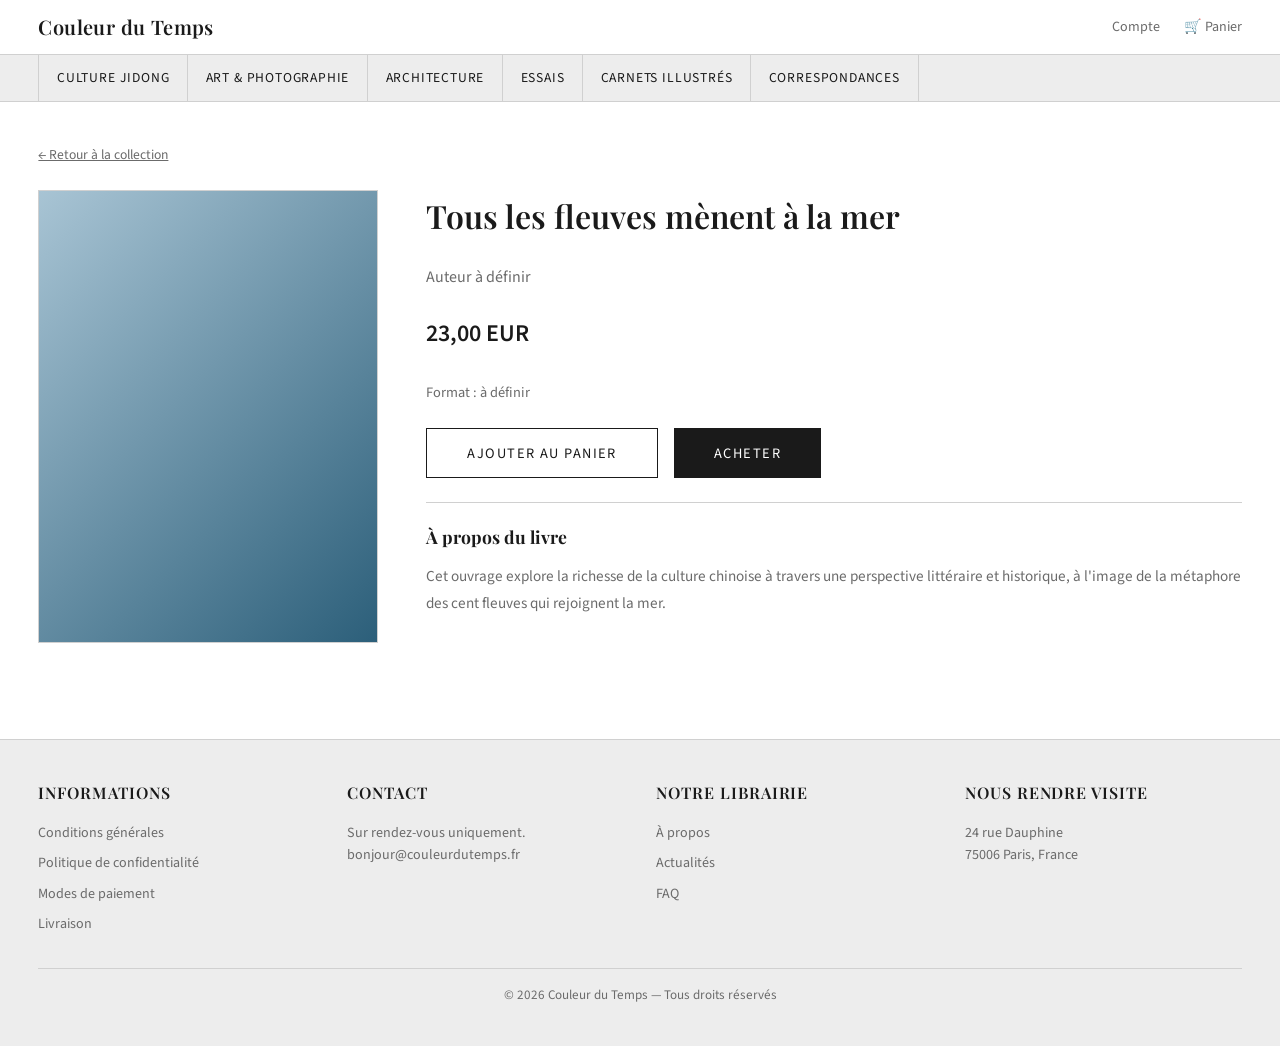
<file: book-baichuan.html>
<!DOCTYPE html>
<html lang="fr">
  <head>
    <meta charset="UTF-8" />
    <meta name="viewport" content="width=device-width, initial-scale=1.0" />
    <title>Tous les fleuves mènent à la mer | Couleur du Temps</title>
    <link rel="stylesheet" href="./styles.css" />
    <link rel="preconnect" href="https://fonts.googleapis.com" />
    <link rel="preconnect" href="https://fonts.gstatic.com" crossorigin />
    <link href="https://fonts.googleapis.com/css2?family=Playfair+Display:wght@400;600&family=Source+Sans+3:wght@300;400;600&display=swap" rel="stylesheet" />
  </head>
  <body>
    <header class="top-bar">
      <div class="wrapper">
        <a href="./index.html" class="site-name">Couleur du Temps</a>
        <div class="top-actions">
          <span>Compte</span>
          <a href="./cart.html" id="cart-badge" class="cart">🛒 Panier</a>
        </div>
      </div>
    </header>
    <nav class="site-nav">
      <div class="wrapper">
        <a href="./index.html">Culture Jidong</a>
        <a href="./index.html">Art &amp; Photographie</a>
        <a href="./index.html">Architecture</a>
        <a href="./index.html">Essais</a>
        <a href="./index.html">Carnets illustrés</a>
        <a href="./index.html">Correspondances</a>
      </div>
    </nav>
    <main class="detail-section">
      <div class="wrapper">
        <a href="./index.html" class="back-link">← Retour à la collection</a>
        <div class="detail-layout">
          <div class="detail-cover" style="background:linear-gradient(135deg,#a8c4d4,#2c5f7a);"></div>
          <div class="detail-info">
            <h1>Tous les fleuves mènent à la mer</h1>
            <p class="author">Auteur à définir</p>
            <p class="price">23,00 EUR</p>
            <p class="dimensions">Format : à définir</p>
            <div class="detail-btn-row">
              <button class="btn-panier-lg" data-add-to-cart data-titre="Tous les fleuves mènent à la mer" data-prix="23">Ajouter au panier</button>
              <a class="btn-acheter-lg" href="./checkout.html?titre=Tous+les+fleuves+m%C3%A8nent+%C3%A0+la+mer&prix=23">Acheter</a>
            </div>
            <div class="detail-description">
              <h2>À propos du livre</h2>
              <p>Cet ouvrage explore la richesse de la culture chinoise à travers une perspective littéraire et historique, à l'image de la métaphore des cent fleuves qui rejoignent la mer.</p>
            </div>
          </div>
        </div>
      </div>
    </main>
    <footer class="site-footer">
      <div class="wrapper">
        <div class="footer-grid">
          <div class="footer-col">
            <h3>Informations</h3>
            <ul>
              <li>Conditions générales</li>
              <li>Politique de confidentialité</li>
              <li>Modes de paiement</li>
              <li>Livraison</li>
            </ul>
          </div>
          <div class="footer-col">
            <h3>Contact</h3>
            <p>Sur rendez-vous uniquement.<br />bonjour@couleurdutemps.fr</p>
          </div>
          <div class="footer-col">
            <h3>Notre Librairie</h3>
            <ul>
              <li>À propos</li>
              <li>Actualités</li>
              <li>FAQ</li>
            </ul>
          </div>
          <div class="footer-col">
            <h3>Nous Rendre Visite</h3>
            <p>24 rue Dauphine<br />75006 Paris, France</p>
          </div>
        </div>
        <div class="footer-bottom">© 2026 Couleur du Temps — Tous droits réservés</div>
      </div>
    </footer>
  <script src="./cart.js"></script>
  </body>
</html>
</file>
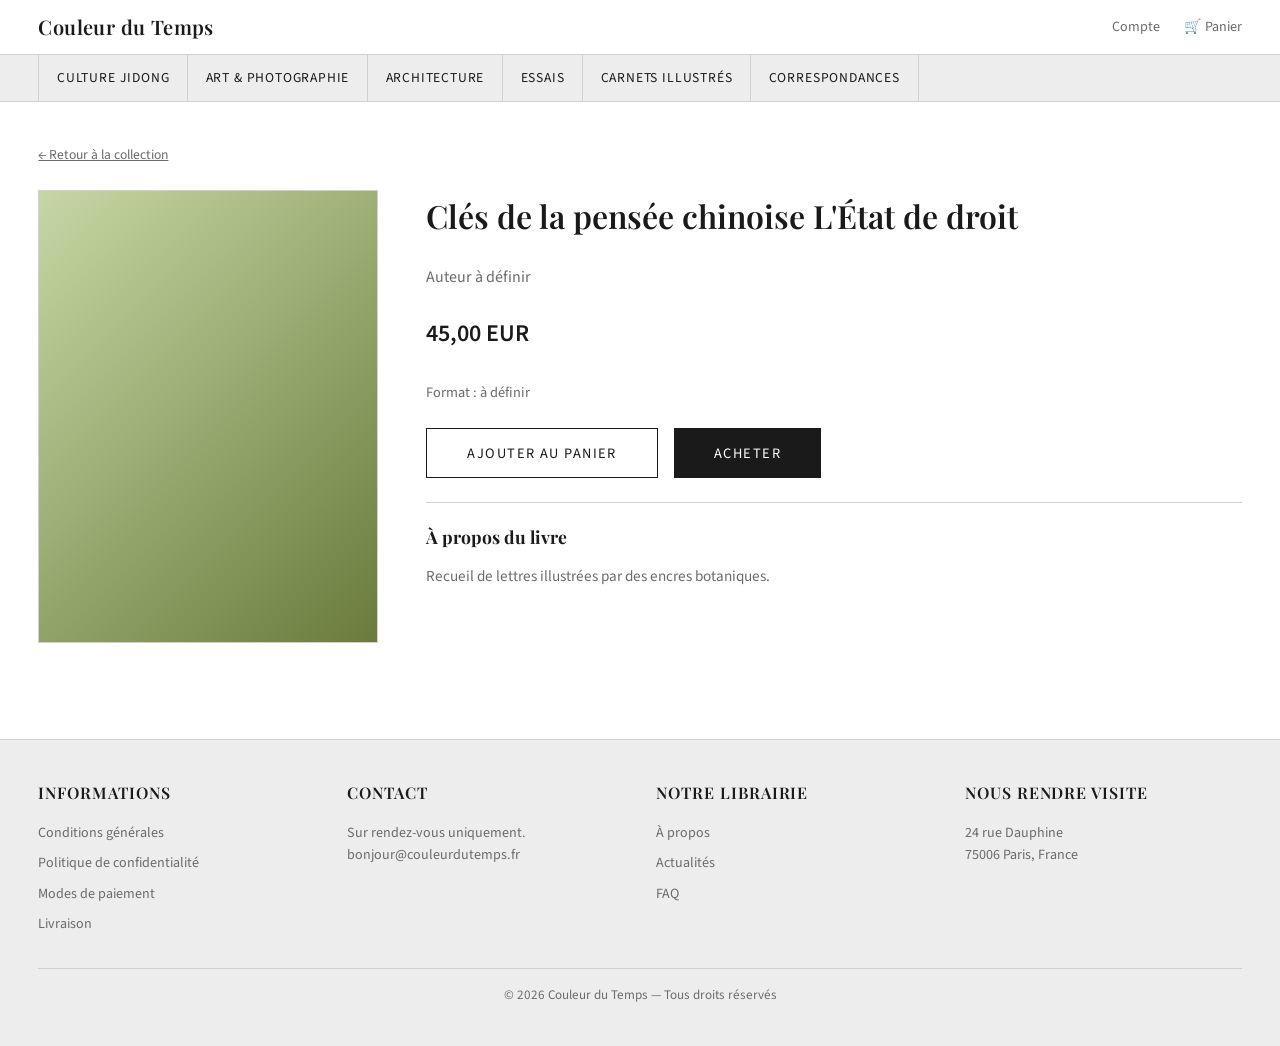
<file: book-jardin.html>
<!DOCTYPE html>
<html lang="fr">
  <head>
    <meta charset="UTF-8" />
    <meta name="viewport" content="width=device-width, initial-scale=1.0" />
    <title>Clés de la pensée chinoise L'État de droit | Couleur du Temps</title>
    <link rel="stylesheet" href="./styles.css" />
    <link rel="preconnect" href="https://fonts.googleapis.com" />
    <link rel="preconnect" href="https://fonts.gstatic.com" crossorigin />
    <link href="https://fonts.googleapis.com/css2?family=Playfair+Display:wght@400;600&family=Source+Sans+3:wght@300;400;600&display=swap" rel="stylesheet" />
  </head>
  <body>
    <header class="top-bar">
      <div class="wrapper">
        <a href="./index.html" class="site-name">Couleur du Temps</a>
        <div class="top-actions">
          <span>Compte</span>
          <a href="./cart.html" id="cart-badge" class="cart">🛒 Panier</a>
        </div>
      </div>
    </header>
    <nav class="site-nav">
      <div class="wrapper">
        <a href="./index.html">Culture Jidong</a>
        <a href="./index.html">Art &amp; Photographie</a>
        <a href="./index.html">Architecture</a>
        <a href="./index.html">Essais</a>
        <a href="./index.html">Carnets illustrés</a>
        <a href="./index.html">Correspondances</a>
      </div>
    </nav>
    <main class="detail-section">
      <div class="wrapper">
        <a href="./index.html" class="back-link">← Retour à la collection</a>
        <div class="detail-layout">
          <div class="detail-cover placeholder" style="background:linear-gradient(135deg,#c6d7a4,#6a7b3d);"></div>
          <div class="detail-info">
            <h1>Clés de la pensée chinoise L'État de droit</h1>
            <p class="author">Auteur à définir</p>
            <p class="price">45,00 EUR</p>
            <p class="dimensions">Format : à définir</p>
            <div class="detail-btn-row">
              <button class="btn-panier-lg" data-add-to-cart data-titre="Clés de la pensée chinoise L'État de droit" data-prix="45">Ajouter au panier</button>
              <a class="btn-acheter-lg" href="./checkout.html?titre=Cl%C3%A9s+de+la+pens%C3%A9e+chinoise+L%27%C3%89tat+de+droit&prix=45">Acheter</a>
            </div>
            <div class="detail-description">
              <h2>À propos du livre</h2>
              <p>Recueil de lettres illustrées par des encres botaniques.</p>
            </div>
          </div>
        </div>
      </div>
    </main>
    <footer class="site-footer">
      <div class="wrapper">
        <div class="footer-grid">
          <div class="footer-col">
            <h3>Informations</h3>
            <ul>
              <li>Conditions générales</li>
              <li>Politique de confidentialité</li>
              <li>Modes de paiement</li>
              <li>Livraison</li>
            </ul>
          </div>
          <div class="footer-col">
            <h3>Contact</h3>
            <p>Sur rendez-vous uniquement.<br />bonjour@couleurdutemps.fr</p>
          </div>
          <div class="footer-col">
            <h3>Notre Librairie</h3>
            <ul>
              <li>À propos</li>
              <li>Actualités</li>
              <li>FAQ</li>
            </ul>
          </div>
          <div class="footer-col">
            <h3>Nous Rendre Visite</h3>
            <p>24 rue Dauphine<br />75006 Paris, France</p>
          </div>
        </div>
        <div class="footer-bottom">© 2026 Couleur du Temps — Tous droits réservés</div>
      </div>
    </footer>
  <script src="./cart.js"></script>
  </body>
</html>
</file>
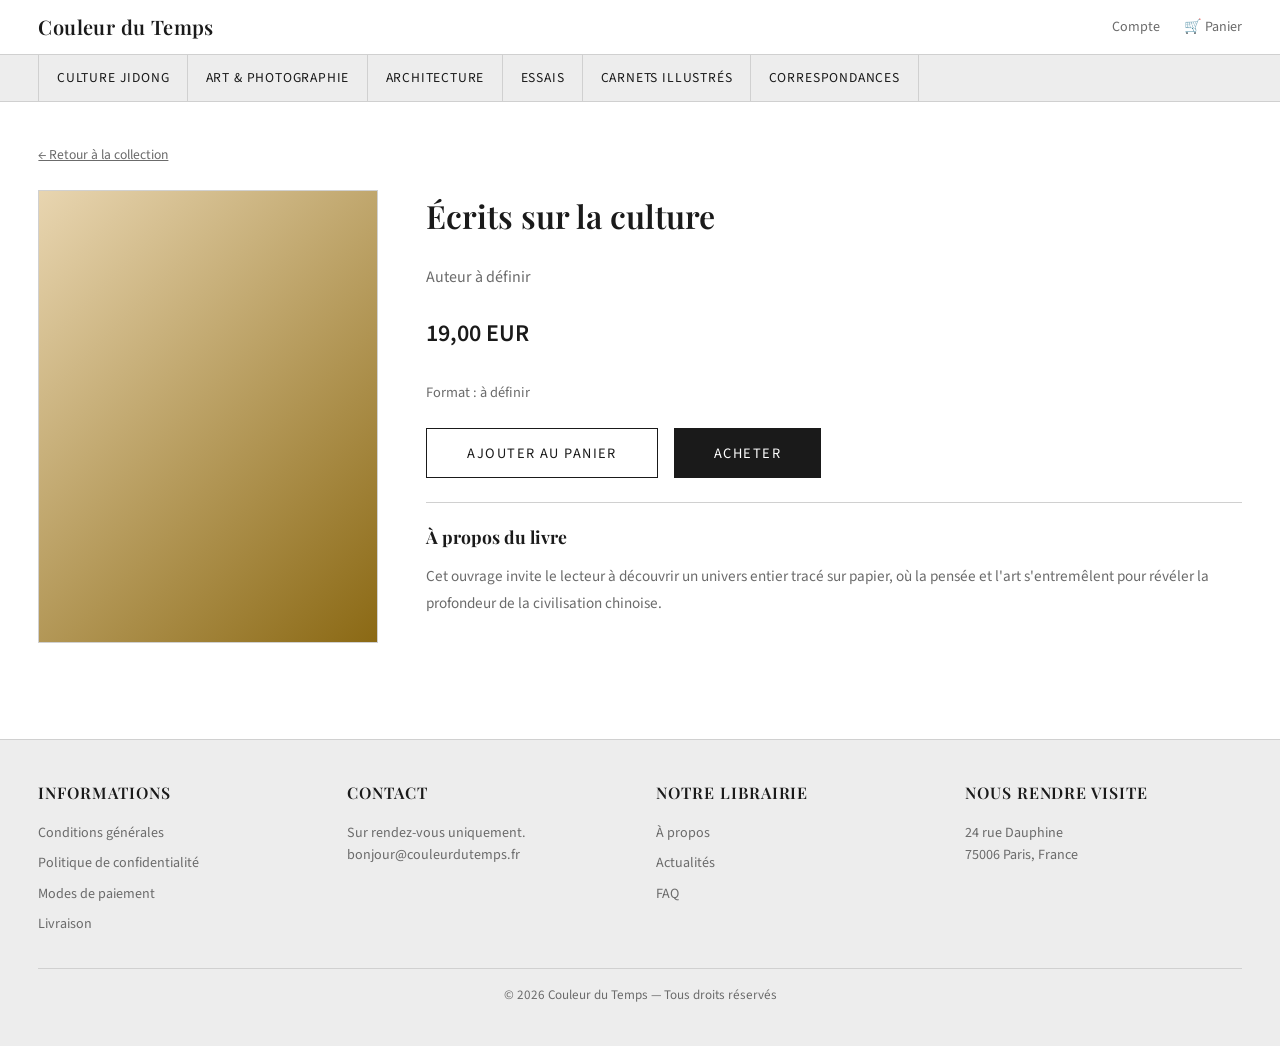
<file: book-zhishang.html>
<!DOCTYPE html>
<html lang="fr">
  <head>
    <meta charset="UTF-8" />
    <meta name="viewport" content="width=device-width, initial-scale=1.0" />
    <title>Écrits sur la culture | Couleur du Temps</title>
    <link rel="stylesheet" href="./styles.css" />
    <link rel="preconnect" href="https://fonts.googleapis.com" />
    <link rel="preconnect" href="https://fonts.gstatic.com" crossorigin />
    <link href="https://fonts.googleapis.com/css2?family=Playfair+Display:wght@400;600&family=Source+Sans+3:wght@300;400;600&display=swap" rel="stylesheet" />
  </head>
  <body>
    <header class="top-bar">
      <div class="wrapper">
        <a href="./index.html" class="site-name">Couleur du Temps</a>
        <div class="top-actions">
          <span>Compte</span>
          <a href="./cart.html" id="cart-badge" class="cart">🛒 Panier</a>
        </div>
      </div>
    </header>
    <nav class="site-nav">
      <div class="wrapper">
        <a href="./index.html">Culture Jidong</a>
        <a href="./index.html">Art &amp; Photographie</a>
        <a href="./index.html">Architecture</a>
        <a href="./index.html">Essais</a>
        <a href="./index.html">Carnets illustrés</a>
        <a href="./index.html">Correspondances</a>
      </div>
    </nav>
    <main class="detail-section">
      <div class="wrapper">
        <a href="./index.html" class="back-link">← Retour à la collection</a>
        <div class="detail-layout">
          <div class="detail-cover" style="background:linear-gradient(135deg,#e8d5b0,#8b6914);"></div>
          <div class="detail-info">
            <h1>Écrits sur la culture</h1>
            <p class="author">Auteur à définir</p>
            <p class="price">19,00 EUR</p>
            <p class="dimensions">Format : à définir</p>
            <div class="detail-btn-row">
              <button class="btn-panier-lg" data-add-to-cart data-titre="Écrits sur la culture" data-prix="19">Ajouter au panier</button>
              <a class="btn-acheter-lg" href="./checkout.html?titre=%C3%89crits+sur+la+culture&prix=19">Acheter</a>
            </div>
            <div class="detail-description">
              <h2>À propos du livre</h2>
              <p>Cet ouvrage invite le lecteur à découvrir un univers entier tracé sur papier, où la pensée et l'art s'entremêlent pour révéler la profondeur de la civilisation chinoise.</p>
            </div>
          </div>
        </div>
      </div>
    </main>
    <footer class="site-footer">
      <div class="wrapper">
        <div class="footer-grid">
          <div class="footer-col">
            <h3>Informations</h3>
            <ul>
              <li>Conditions générales</li>
              <li>Politique de confidentialité</li>
              <li>Modes de paiement</li>
              <li>Livraison</li>
            </ul>
          </div>
          <div class="footer-col">
            <h3>Contact</h3>
            <p>Sur rendez-vous uniquement.<br />bonjour@couleurdutemps.fr</p>
          </div>
          <div class="footer-col">
            <h3>Notre Librairie</h3>
            <ul>
              <li>À propos</li>
              <li>Actualités</li>
              <li>FAQ</li>
            </ul>
          </div>
          <div class="footer-col">
            <h3>Nous Rendre Visite</h3>
            <p>24 rue Dauphine<br />75006 Paris, France</p>
          </div>
        </div>
        <div class="footer-bottom">© 2026 Couleur du Temps — Tous droits réservés</div>
      </div>
    </footer>
  <script src="./cart.js"></script>
  </body>
</html>
</file>
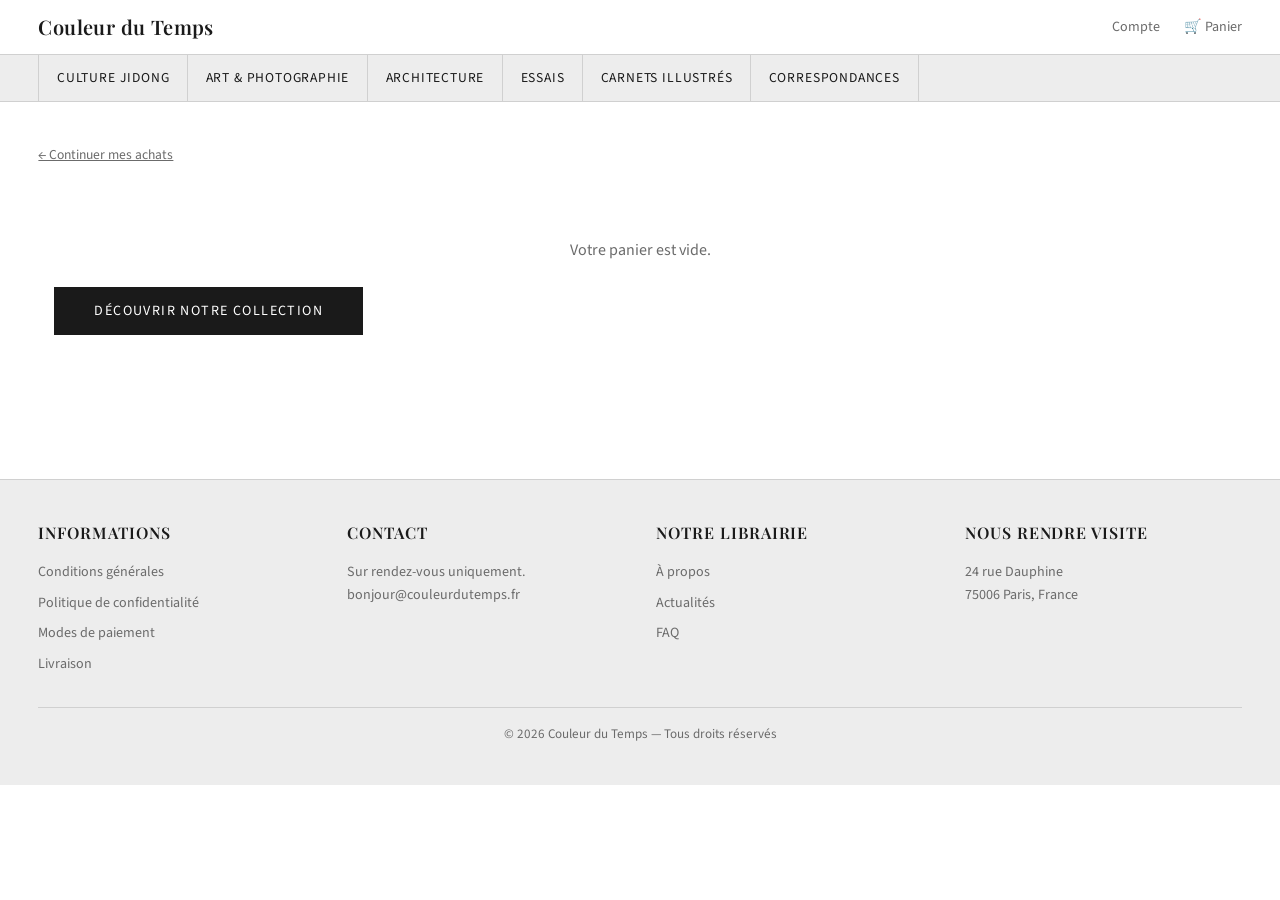
<file: cart.html>
<!DOCTYPE html>
<html lang="fr">
  <head>
    <meta charset="UTF-8" />
    <meta name="viewport" content="width=device-width, initial-scale=1.0" />
    <title>Mon Panier | Couleur du Temps</title>
    <link rel="stylesheet" href="./styles.css" />
    <link rel="preconnect" href="https://fonts.googleapis.com" />
    <link rel="preconnect" href="https://fonts.gstatic.com" crossorigin />
    <link href="https://fonts.googleapis.com/css2?family=Playfair+Display:wght@400;600&family=Source+Sans+3:wght@300;400;600&display=swap" rel="stylesheet" />
    <script src="./cart.js"></script>
    <style>
      .cart-page-section { padding: 2.5rem 0 4rem; }
      .cart-page-layout {
        display: grid;
        grid-template-columns: 1fr 320px;
        gap: 3rem;
        align-items: start;
      }
      @media (max-width: 800px) {
        .cart-page-layout { grid-template-columns: 1fr; }
        .cart-sidebar { order: -1; }
      }
      .cart-page-panel h2 {
        font-family: var(--font-serif);
        font-size: 1.3rem;
        font-weight: 600;
        margin-bottom: 1.5rem;
        padding-bottom: 0.6rem;
        border-bottom: 1px solid var(--gray-mid);
      }
      /* row */
      .cart-item-row {
        display: flex;
        align-items: center;
        gap: 1.2rem;
        padding: 1rem 0;
        border-bottom: 1px solid var(--gray-light);
      }
      .cart-item-info { flex: 1; min-width: 0; }
      .cart-item-title {
        font-family: var(--font-serif);
        font-weight: 600;
        font-size: 0.95rem;
        line-height: 1.3;
      }
      .cart-item-sub { font-size: 0.82rem; color: var(--gray-dark); margin-top: 0.2rem; }
      .cart-item-unit { font-size: 0.82rem; color: var(--gray-dark); margin-top: 0.1rem; }
      .qty-ctrl { display: flex; align-items: center; gap: 0.6rem; }
      .qty-btn {
        width: 28px; height: 28px;
        border: 1px solid var(--gray-mid);
        background: var(--white);
        cursor: pointer;
        font-size: 1rem;
        display: flex; align-items: center; justify-content: center;
        transition: background 0.15s;
      }
      .qty-btn:hover { background: var(--gray-light); }
      .qty-val { min-width: 20px; text-align: center; font-weight: 600; font-size: 0.9rem; }
      .cart-item-price { font-weight: 600; font-size: 0.95rem; white-space: nowrap; }
      .btn-remove {
        background: none; border: none; cursor: pointer;
        color: var(--gray-dark); font-size: 1.1rem; padding: 0.2rem;
        line-height: 1; transition: color 0.15s;
      }
      .btn-remove:hover { color: var(--ink); }
      /* empty */
      .cart-empty {
        text-align: center;
        padding: 3rem 1rem;
        color: var(--gray-dark);
      }
      .cart-empty p { margin-bottom: 1.5rem; font-size: 1rem; }
      /* sidebar */
      .cart-sidebar {
        border: 1px solid var(--gray-mid);
        padding: 1.5rem;
      }
      .cart-sidebar h3 {
        font-family: var(--font-serif);
        font-size: 1rem;
        font-weight: 600;
        margin-bottom: 1.2rem;
        padding-bottom: 0.6rem;
        border-bottom: 1px solid var(--gray-mid);
        text-transform: uppercase;
        letter-spacing: 0.06em;
      }
      .sidebar-line {
        display: flex;
        justify-content: space-between;
        font-size: 0.88rem;
        color: var(--gray-dark);
        margin-bottom: 0.5rem;
      }
      .sidebar-total {
        display: flex;
        justify-content: space-between;
        font-weight: 600;
        font-size: 1rem;
        padding-top: 0.75rem;
        border-top: 1px solid var(--gray-mid);
        margin-top: 0.5rem;
        margin-bottom: 1.5rem;
      }
      .btn-commander {
        display: block;
        width: 100%;
        background: var(--ink);
        color: var(--white);
        text-align: center;
        padding: 0.85rem 1rem;
        font-size: 0.88rem;
        text-transform: uppercase;
        letter-spacing: 0.1em;
        cursor: pointer;
        border: none;
        font-family: var(--font-sans);
        transition: background 0.2s;
      }
      .btn-commander:hover { background: #333; }
      .btn-commander:disabled {
        background: var(--gray-mid);
        cursor: not-allowed;
      }
      .link-continuer {
        display: block;
        text-align: center;
        margin-top: 1rem;
        font-size: 0.85rem;
        color: var(--gray-dark);
        text-decoration: underline;
      }
      .link-continuer:hover { color: var(--ink); }
    </style>
  </head>
  <body>

    <header class="top-bar">
      <div class="wrapper">
        <a href="./index.html" class="site-name">Couleur du Temps</a>
        <div class="top-actions">
          <span>Compte</span>
          <a href="./cart.html" id="cart-badge" class="cart">🛒 Panier</a>
        </div>
      </div>
    </header>
    <nav class="site-nav">
      <div class="wrapper">
        <a href="./index.html">Culture Jidong</a>
        <a href="./index.html">Art &amp; Photographie</a>
        <a href="./index.html">Architecture</a>
        <a href="./index.html">Essais</a>
        <a href="./index.html">Carnets illustrés</a>
        <a href="./index.html">Correspondances</a>
      </div>
    </nav>

    <main class="cart-page-section">
      <div class="wrapper">
        <a href="./index.html" class="back-link">← Continuer mes achats</a>

        <div id="cart-with-items" class="cart-page-layout" style="display:none">
          <div class="cart-page-panel">
            <h2>Mon panier</h2>
            <div id="cart-lines"></div>
          </div>
          <aside class="cart-sidebar">
            <h3>Récapitulatif</h3>
            <div class="sidebar-line"><span>Sous-total</span><span id="cart-subtotal">—</span></div>
            <div class="sidebar-line"><span>Livraison</span><span>Calculée à l'étape suivante</span></div>
            <div class="sidebar-total"><span>Total estimé</span><span id="cart-total">—</span></div>
            <button class="btn-commander" onclick="commander()">Commander</button>
            <a href="./index.html" class="link-continuer">Continuer mes achats</a>
          </aside>
        </div>

        <div id="cart-empty" class="cart-empty" style="display:none">
          <p>Votre panier est vide.</p>
          <a href="./index.html"><button class="btn-commander" style="width:auto;padding:0.85rem 2.5rem">Découvrir notre collection</button></a>
        </div>
      </div>
    </main>

    <footer class="site-footer">
      <div class="wrapper">
        <div class="footer-grid">
          <div class="footer-col">
            <h3>Informations</h3>
            <ul>
              <li>Conditions générales</li>
              <li>Politique de confidentialité</li>
              <li>Modes de paiement</li>
              <li>Livraison</li>
            </ul>
          </div>
          <div class="footer-col">
            <h3>Contact</h3>
            <p>Sur rendez-vous uniquement.<br />bonjour@couleurdutemps.fr</p>
          </div>
          <div class="footer-col">
            <h3>Notre Librairie</h3>
            <ul>
              <li>À propos</li>
              <li>Actualités</li>
              <li>FAQ</li>
            </ul>
          </div>
          <div class="footer-col">
            <h3>Nous Rendre Visite</h3>
            <p>24 rue Dauphine<br />75006 Paris, France</p>
          </div>
        </div>
        <div class="footer-bottom">© 2026 Couleur du Temps — Tous droits réservés</div>
      </div>
    </footer>

    <script>
      function fmt(val) {
        return val.toFixed(2).replace('.', ',') + ' EUR';
      }

      function renderCart() {
        const cart = getCart();
        const withItems = document.getElementById('cart-with-items');
        const empty = document.getElementById('cart-empty');

        if (!cart.length) {
          withItems.style.display = 'none';
          empty.style.display = 'block';
          return;
        }

        withItems.style.display = 'grid';
        empty.style.display = 'none';

        const lines = document.getElementById('cart-lines');
        lines.innerHTML = cart.map((item, i) => `
          <div class="cart-item-row">
            <div class="cart-item-info">
              <p class="cart-item-title">${item.titre}</p>
              <p class="cart-item-sub">Édition française</p>
              <p class="cart-item-unit">${fmt(item.prix)} / unité</p>
            </div>
            <div class="qty-ctrl">
              <button class="qty-btn" onclick="changeQty(${i}, -1)">−</button>
              <span class="qty-val">${item.qty}</span>
              <button class="qty-btn" onclick="changeQty(${i}, 1)">+</button>
            </div>
            <p class="cart-item-price">${fmt(item.prix * item.qty)}</p>
            <button class="btn-remove" onclick="removeItem(${i})" title="Supprimer">✕</button>
          </div>
        `).join('');

        const subtotal = cart.reduce((s, i) => s + i.prix * i.qty, 0);
        document.getElementById('cart-subtotal').textContent = fmt(subtotal);
        document.getElementById('cart-total').textContent = fmt(subtotal);
      }

      function changeQty(index, delta) {
        updateCartQty(index, delta);
        renderCart();
      }

      function removeItem(index) {
        removeFromCart(index);
        renderCart();
      }

      function commander() {
        window.location.href = './checkout.html?fromCart=1';
      }

      renderCart();
    </script>

  </body>
</html>
</file>
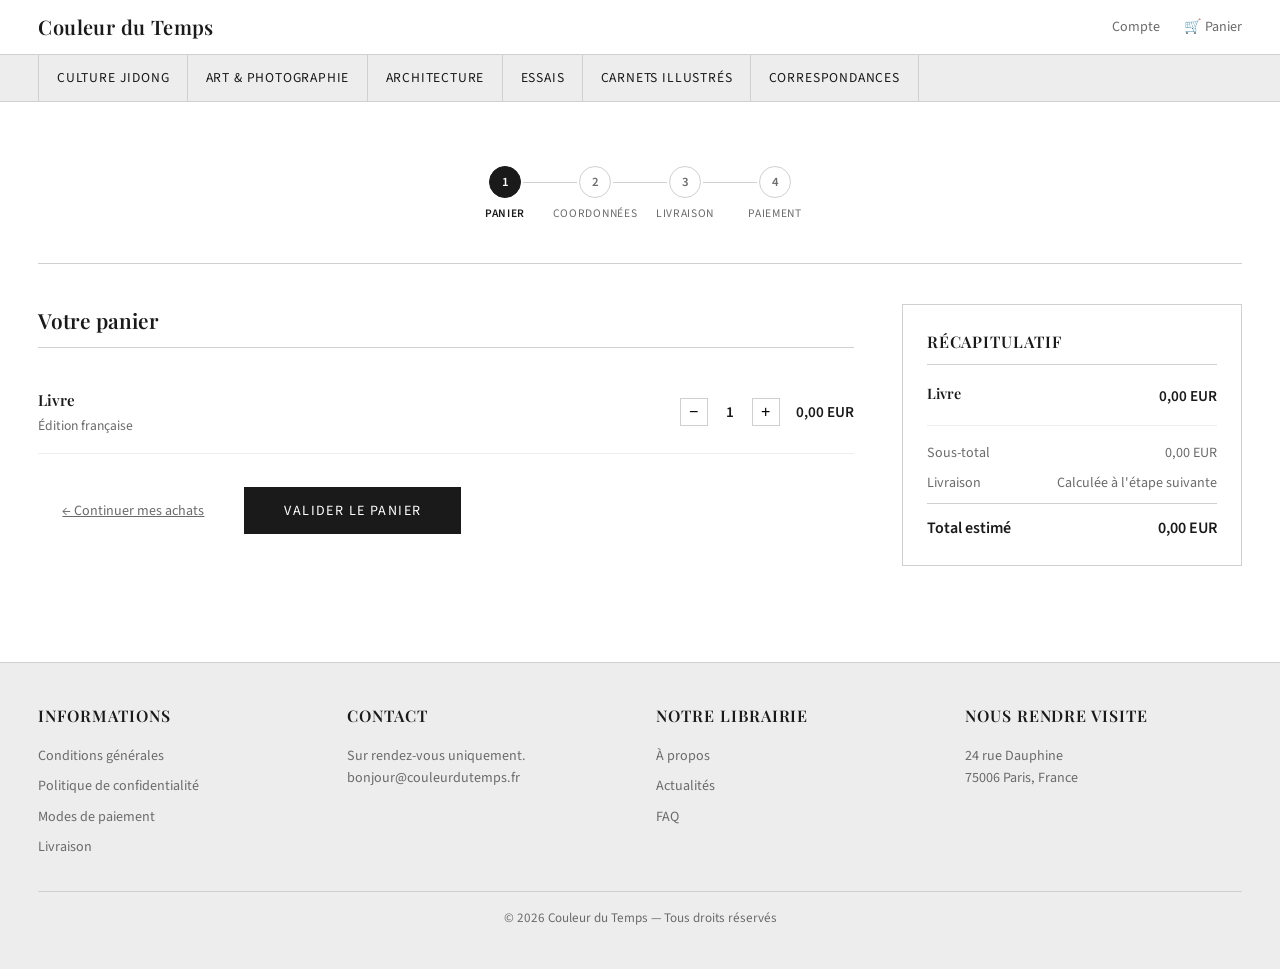
<file: checkout.html>
<!DOCTYPE html>
<html lang="fr">
  <head>
    <meta charset="UTF-8" />
    <meta name="viewport" content="width=device-width, initial-scale=1.0" />
    <title>Commander | Couleur du Temps</title>
    <link rel="stylesheet" href="./styles.css" />
    <link rel="preconnect" href="https://fonts.googleapis.com" />
    <link rel="preconnect" href="https://fonts.gstatic.com" crossorigin />
    <link href="https://fonts.googleapis.com/css2?family=Playfair+Display:wght@400;600&family=Source+Sans+3:wght@300;400;600&display=swap" rel="stylesheet" />
    <script src="./cart.js"></script>
    <style>
      /* ── Stepper ── */
      .checkout-stepper {
        display: flex;
        align-items: center;
        justify-content: center;
        gap: 0;
        padding: 2rem 0 2.5rem;
        border-bottom: 1px solid var(--gray-mid);
        margin-bottom: 2.5rem;
        overflow-x: auto;
      }
      .step {
        display: flex;
        flex-direction: column;
        align-items: center;
        gap: 0.4rem;
        min-width: 90px;
        position: relative;
      }
      .step:not(:last-child)::after {
        content: '';
        position: absolute;
        top: 16px;
        left: calc(50% + 18px);
        width: calc(100% - 36px);
        height: 1px;
        background: var(--gray-mid);
      }
      .step.done:not(:last-child)::after { background: var(--ink); }
      .step-circle {
        width: 32px; height: 32px;
        border-radius: 50%;
        border: 1px solid var(--gray-mid);
        background: var(--white);
        display: flex; align-items: center; justify-content: center;
        font-size: 0.8rem;
        font-weight: 600;
        color: var(--gray-dark);
        transition: background 0.2s, border-color 0.2s, color 0.2s;
        position: relative;
        z-index: 1;
      }
      .step.active .step-circle {
        background: var(--ink);
        border-color: var(--ink);
        color: var(--white);
      }
      .step.done .step-circle {
        background: var(--ink);
        border-color: var(--ink);
        color: var(--white);
      }
      .step-label {
        font-size: 0.72rem;
        text-transform: uppercase;
        letter-spacing: 0.06em;
        color: var(--gray-dark);
        white-space: nowrap;
      }
      .step.active .step-label { color: var(--ink); font-weight: 600; }
      .step.done .step-label { color: var(--ink); }

      /* ── Checkout layout ── */
      .checkout-section { padding: 2rem 0 4rem; }
      .checkout-layout {
        display: grid;
        grid-template-columns: 1fr 340px;
        gap: 3rem;
        align-items: start;
      }
      @media (max-width: 860px) {
        .checkout-layout { grid-template-columns: 1fr; }
        .checkout-summary { order: -1; }
      }

      /* ── Panel ── */
      .checkout-panel h2 {
        font-family: var(--font-serif);
        font-size: 1.3rem;
        font-weight: 600;
        margin-bottom: 1.5rem;
        padding-bottom: 0.6rem;
        border-bottom: 1px solid var(--gray-mid);
      }
      .form-row { display: grid; grid-template-columns: 1fr 1fr; gap: 1rem; }
      .form-group { display: flex; flex-direction: column; gap: 0.35rem; margin-bottom: 1rem; }
      .form-group label {
        font-size: 0.82rem;
        text-transform: uppercase;
        letter-spacing: 0.05em;
        color: var(--gray-dark);
      }
      .form-group input, .form-group select {
        border: 1px solid var(--gray-mid);
        padding: 0.65rem 0.85rem;
        font-family: var(--font-sans);
        font-size: 0.9rem;
        color: var(--ink);
        background: var(--white);
        width: 100%;
        outline: none;
        transition: border-color 0.2s;
      }
      .form-group input:focus, .form-group select:focus {
        border-color: var(--ink);
      }
      .form-group input::placeholder { color: var(--gray-mid); }

      /* card icon decorative */
      .card-icons { display: flex; gap: 0.5rem; margin-bottom: 1rem; }
      .card-icon {
        border: 1px solid var(--gray-mid);
        padding: 0.25rem 0.5rem;
        font-size: 0.75rem;
        color: var(--gray-dark);
        font-weight: 600;
        letter-spacing: 0.03em;
      }

      /* ── Summary sidebar ── */
      .checkout-summary {
        border: 1px solid var(--gray-mid);
        padding: 1.5rem;
      }
      .checkout-summary h3 {
        font-family: var(--font-serif);
        font-size: 1rem;
        font-weight: 600;
        margin-bottom: 1.2rem;
        padding-bottom: 0.6rem;
        border-bottom: 1px solid var(--gray-mid);
        text-transform: uppercase;
        letter-spacing: 0.06em;
      }
      .summary-item {
        display: flex;
        justify-content: space-between;
        align-items: start;
        gap: 1rem;
        margin-bottom: 1rem;
        padding-bottom: 1rem;
        border-bottom: 1px solid var(--gray-light);
      }
      .summary-item-title {
        font-family: var(--font-serif);
        font-size: 0.9rem;
        font-weight: 600;
        line-height: 1.3;
        flex: 1;
      }
      .summary-item-price { font-weight: 600; font-size: 0.95rem; white-space: nowrap; }
      .summary-line {
        display: flex;
        justify-content: space-between;
        font-size: 0.88rem;
        color: var(--gray-dark);
        margin-bottom: 0.5rem;
      }
      .summary-total {
        display: flex;
        justify-content: space-between;
        font-weight: 600;
        font-size: 1rem;
        padding-top: 0.75rem;
        border-top: 1px solid var(--gray-mid);
        margin-top: 0.5rem;
      }

      /* ── Buttons ── */
      .btn-next {
        display: inline-block;
        background: var(--ink);
        color: var(--white);
        padding: 0.85rem 2.5rem;
        font-size: 0.88rem;
        text-transform: uppercase;
        letter-spacing: 0.1em;
        cursor: pointer;
        border: none;
        font-family: var(--font-sans);
        transition: background 0.2s;
        margin-top: 0.5rem;
      }
      .btn-next:hover { background: #333; }
      .btn-back {
        display: inline-block;
        background: transparent;
        color: var(--gray-dark);
        padding: 0.85rem 1.5rem;
        font-size: 0.88rem;
        cursor: pointer;
        border: none;
        font-family: var(--font-sans);
        text-decoration: underline;
        margin-top: 0.5rem;
      }
      .btn-back:hover { color: var(--ink); }
      .btn-row { display: flex; align-items: center; gap: 1rem; flex-wrap: wrap; }

      /* ── Panier step ── */
      .cart-row {
        display: flex;
        justify-content: space-between;
        align-items: center;
        padding: 1rem 0;
        border-bottom: 1px solid var(--gray-light);
      }
      .cart-book-title { font-family: var(--font-serif); font-weight: 600; }
      .cart-book-sub { font-size: 0.85rem; color: var(--gray-dark); margin-top: 0.2rem; }
      .qty-ctrl { display: flex; align-items: center; gap: 0.75rem; }
      .qty-btn {
        width: 28px; height: 28px;
        border: 1px solid var(--gray-mid);
        background: var(--white);
        cursor: pointer;
        font-size: 1rem;
        display: flex; align-items: center; justify-content: center;
      }
      .qty-val { min-width: 20px; text-align: center; font-weight: 600; }

      /* ── Maintenance screen ── */
      .maintenance-box {
        text-align: center;
        padding: 3rem 2rem;
        border: 1px solid var(--gray-mid);
        max-width: 540px;
        margin: 0 auto;
      }
      .maintenance-icon {
        font-size: 2.5rem;
        margin-bottom: 1.5rem;
        color: var(--gray-dark);
      }
      .maintenance-box h2 {
        font-family: var(--font-serif);
        font-size: 1.4rem;
        font-weight: 600;
        margin-bottom: 1rem;
      }
      .maintenance-box p {
        color: var(--gray-dark);
        line-height: 1.8;
        margin-bottom: 0.75rem;
        font-size: 0.95rem;
      }
      .maintenance-box .ref {
        font-size: 0.8rem;
        color: var(--gray-mid);
        margin-top: 1.5rem;
      }
      .btn-retour-home {
        display: inline-block;
        background: var(--ink);
        color: var(--white);
        padding: 0.75rem 2rem;
        font-size: 0.85rem;
        text-transform: uppercase;
        letter-spacing: 0.08em;
        margin-top: 1.5rem;
        cursor: pointer;
        border: none;
        font-family: var(--font-sans);
        transition: background 0.2s;
      }
      .btn-retour-home:hover { background: #333; }

      /* hidden utility */
      .hidden { display: none !important; }
    </style>
  </head>
  <body>

    <header class="top-bar">
      <div class="wrapper">
        <a href="./index.html" class="site-name">Couleur du Temps</a>
        <div class="top-actions">
          <span>Compte</span>
          <a href="./cart.html" id="cart-badge" class="cart">🛒 Panier</a>
        </div>
      </div>
    </header>
    <nav class="site-nav">
      <div class="wrapper">
        <a href="./index.html">Culture Jidong</a>
        <a href="./index.html">Art &amp; Photographie</a>
        <a href="./index.html">Architecture</a>
        <a href="./index.html">Essais</a>
        <a href="./index.html">Carnets illustrés</a>
        <a href="./index.html">Correspondances</a>
      </div>
    </nav>

    <main class="checkout-section">
      <div class="wrapper">

        <!-- STEPPER -->
        <div class="checkout-stepper" id="stepper">
          <div class="step active" data-step="1">
            <div class="step-circle">1</div>
            <span class="step-label">Panier</span>
          </div>
          <div class="step" data-step="2">
            <div class="step-circle">2</div>
            <span class="step-label">Coordonnées</span>
          </div>
          <div class="step" data-step="3">
            <div class="step-circle">3</div>
            <span class="step-label">Livraison</span>
          </div>
          <div class="step" data-step="4">
            <div class="step-circle">4</div>
            <span class="step-label">Paiement</span>
          </div>
        </div>

        <!-- ── STEP 1 : PANIER ── -->
        <div id="step-1" class="checkout-layout">
          <div class="checkout-panel">
            <h2>Votre panier</h2>
            <div id="cart-items-container"></div>
            <div class="btn-row" style="margin-top:1.5rem">
              <a href="javascript:history.back()" class="btn-back">← Continuer mes achats</a>
              <button class="btn-next" onclick="goTo(2)">Valider le panier</button>
            </div>
          </div>
          <aside class="checkout-summary">
            <h3>Récapitulatif</h3>
            <div id="summary-items-1"></div>
            <div class="summary-line"><span>Sous-total</span><span id="sum-sub-1">—</span></div>
            <div class="summary-line"><span>Livraison</span><span>Calculée à l'étape suivante</span></div>
            <div class="summary-total"><span>Total estimé</span><span id="sum-total-1">—</span></div>
          </aside>
        </div>

        <!-- ── STEP 2 : COORDONNÉES ── -->
        <div id="step-2" class="checkout-layout hidden">
          <div class="checkout-panel">
            <h2>Vos coordonnées</h2>
            <div class="form-row">
              <div class="form-group">
                <label>Prénom</label>
                <input type="text" placeholder="Marie" />
              </div>
              <div class="form-group">
                <label>Nom</label>
                <input type="text" placeholder="Dupont" />
              </div>
            </div>
            <div class="form-group">
              <label>Adresse e-mail</label>
              <input type="email" placeholder="marie.dupont@exemple.fr" />
            </div>
            <div class="form-group">
              <label>Numéro de téléphone</label>
              <input type="tel" placeholder="+33 6 00 00 00 00" />
            </div>
            <div class="btn-row">
              <button class="btn-back" onclick="goTo(1)">← Retour</button>
              <button class="btn-next" onclick="goTo(3)">Continuer vers la livraison</button>
            </div>
          </div>
          <aside class="checkout-summary">
            <h3>Récapitulatif</h3>
            <div id="summary-items-2"></div>
            <div class="summary-line"><span>Sous-total</span><span id="sum-sub-2">—</span></div>
            <div class="summary-line"><span>Livraison</span><span>Calculée à l'étape suivante</span></div>
            <div class="summary-total"><span>Total estimé</span><span id="sum-total-2">—</span></div>
          </aside>
        </div>

        <!-- ── STEP 3 : LIVRAISON ── -->
        <div id="step-3" class="checkout-layout hidden">
          <div class="checkout-panel">
            <h2>Adresse de livraison</h2>
            <div class="form-group">
              <label>Adresse</label>
              <input type="text" placeholder="12 rue de la Paix" />
            </div>
            <div class="form-group">
              <label>Complément d'adresse (facultatif)</label>
              <input type="text" placeholder="Appartement, bâtiment…" />
            </div>
            <div class="form-row">
              <div class="form-group">
                <label>Code postal</label>
                <input type="text" placeholder="75001" />
              </div>
              <div class="form-group">
                <label>Ville</label>
                <input type="text" placeholder="Paris" />
              </div>
            </div>
            <div class="form-group">
              <label>Pays</label>
              <select>
                <option value="FR" selected>France</option>
                <option value="BE">Belgique</option>
                <option value="CH">Suisse</option>
                <option value="CA">Canada</option>
                <option value="LU">Luxembourg</option>
              </select>
            </div>
            <div class="form-group">
              <label>Mode de livraison</label>
              <select>
                <option value="std">Livraison standard — 4 à 6 jours ouvrés (5,90 EUR)</option>
                <option value="exp">Livraison express — 1 à 2 jours ouvrés (9,90 EUR)</option>
                <option value="rel">Point relais — 3 à 5 jours ouvrés (3,90 EUR)</option>
              </select>
            </div>
            <div class="btn-row">
              <button class="btn-back" onclick="goTo(2)">← Retour</button>
              <button class="btn-next" onclick="goTo(4)">Continuer vers le paiement</button>
            </div>
          </div>
          <aside class="checkout-summary">
            <h3>Récapitulatif</h3>
            <div id="summary-items-3"></div>
            <div class="summary-line"><span>Sous-total</span><span id="sum-sub-3">—</span></div>
            <div class="summary-line"><span>Livraison</span><span>5,90 EUR</span></div>
            <div class="summary-total"><span>Total</span><span id="sum-total-3">—</span></div>
          </aside>
        </div>

        <!-- ── STEP 4 : PAIEMENT ── -->
        <div id="step-4" class="checkout-layout hidden">
          <div class="checkout-panel">
            <h2>Paiement sécurisé</h2>
            <div class="card-icons">
              <span class="card-icon">VISA</span>
              <span class="card-icon">MC</span>
              <span class="card-icon">AMEX</span>
            </div>
            <div class="form-group">
              <label>Numéro de carte</label>
              <input type="text" placeholder="1234 5678 9012 3456" maxlength="19" />
            </div>
            <div class="form-group">
              <label>Nom sur la carte</label>
              <input type="text" placeholder="MARIE DUPONT" />
            </div>
            <div class="form-row">
              <div class="form-group">
                <label>Date d'expiration</label>
                <input type="text" placeholder="MM / AA" maxlength="7" />
              </div>
              <div class="form-group">
                <label>Code de sécurité (CVV)</label>
                <input type="text" placeholder="123" maxlength="4" />
              </div>
            </div>
            <div class="btn-row">
              <button class="btn-back" onclick="goTo(3)">← Retour</button>
              <button class="btn-next" onclick="placeOrder()">Confirmer la commande</button>
            </div>
          </div>
          <aside class="checkout-summary">
            <h3>Récapitulatif</h3>
            <div id="summary-items-4"></div>
            <div class="summary-line"><span>Sous-total</span><span id="sum-sub-4">—</span></div>
            <div class="summary-line"><span>Livraison</span><span>5,90 EUR</span></div>
            <div class="summary-total"><span>Total</span><span id="sum-total-4">—</span></div>
          </aside>
        </div>

        <!-- ── MAINTENANCE ── -->
        <div id="step-maintenance" class="hidden" style="padding: 2rem 0;">
          <div class="maintenance-box">
            <div class="maintenance-icon">⚙</div>
            <h2>Service momentanément indisponible</h2>
            <p>Notre service de commande en ligne est actuellement en cours de maintenance.</p>
            <p>Nous faisons tout notre possible pour rétablir le service dans les meilleurs délais. Nous vous remercions de votre compréhension.</p>
            <p>Pour toute question ou pour passer commande, n'hésitez pas à nous contacter directement à l'adresse&nbsp;: <strong>bonjour@couleurdutemps.fr</strong></p>
            <p class="ref">Référence erreur : MAINT-503 — <span id="err-date"></span></p>
            <a href="./index.html"><button class="btn-retour-home">Retour à la boutique</button></a>
          </div>
        </div>

      </div>
    </main>

    <footer class="site-footer">
      <div class="wrapper">
        <div class="footer-grid">
          <div class="footer-col">
            <h3>Informations</h3>
            <ul>
              <li>Conditions générales</li>
              <li>Politique de confidentialité</li>
              <li>Modes de paiement</li>
              <li>Livraison</li>
            </ul>
          </div>
          <div class="footer-col">
            <h3>Contact</h3>
            <p>Sur rendez-vous uniquement.<br />bonjour@couleurdutemps.fr</p>
          </div>
          <div class="footer-col">
            <h3>Notre Librairie</h3>
            <ul>
              <li>À propos</li>
              <li>Actualités</li>
              <li>FAQ</li>
            </ul>
          </div>
          <div class="footer-col">
            <h3>Nous Rendre Visite</h3>
            <p>24 rue Dauphine<br />75006 Paris, France</p>
          </div>
        </div>
        <div class="footer-bottom">© 2026 Couleur du Temps — Tous droits réservés</div>
      </div>
    </footer>

    <script>
      // ── Cart data ──
      const params = new URLSearchParams(window.location.search);
      const fromCart = params.get('fromCart') === '1';

      let items = [];
      if (fromCart) {
        items = (getCart() || []).map(i => ({ titre: i.titre, prix: i.prix, qty: i.qty }));
      } else {
        const titre = params.get('titre') || 'Livre';
        const prix = parseFloat(params.get('prix')) || 0;
        items = [{ titre, prix, qty: 1 }];
      }

      const LIVRAISON = 5.90;

      function fmt(val) {
        return val.toFixed(2).replace('.', ',') + ' EUR';
      }

      function getSubtotal() {
        return items.reduce((s, i) => s + i.prix * i.qty, 0);
      }

      function changeQty(idx, delta) {
        items[idx].qty = Math.max(1, items[idx].qty + delta);
        renderCartItems();
        updateAllSummaries();
      }

      function renderCartItems() {
        const container = document.getElementById('cart-items-container');
        if (!items.length) {
          container.innerHTML = '<p style="color:var(--gray-dark);padding:1rem 0">Votre panier est vide.</p>';
          return;
        }
        container.innerHTML = items.map((item, i) => `
          <div class="cart-row">
            <div style="flex:1;min-width:0">
              <p class="cart-book-title">${item.titre}</p>
              <p class="cart-book-sub">Édition française</p>
            </div>
            <div class="qty-ctrl">
              <button class="qty-btn" onclick="changeQty(${i}, -1)">−</button>
              <span class="qty-val">${item.qty}</span>
              <button class="qty-btn" onclick="changeQty(${i}, 1)">+</button>
            </div>
            <p style="font-weight:600;white-space:nowrap;margin-left:1rem">${fmt(item.prix * item.qty)}</p>
          </div>
        `).join('');
      }

      function renderSummaryItems(n) {
        const container = document.getElementById('summary-items-' + n);
        if (!container) return;
        container.innerHTML = items.map(item => `
          <div class="summary-item">
            <p class="summary-item-title">${item.titre}</p>
            <p class="summary-item-price">${fmt(item.prix * item.qty)}</p>
          </div>
        `).join('');
      }

      function updateAllSummaries() {
        const sub = getSubtotal();
        const withLiv = sub + LIVRAISON;
        [1, 2, 3, 4].forEach(n => {
          renderSummaryItems(n);
          const subEl = document.getElementById('sum-sub-' + n);
          const totalEl = document.getElementById('sum-total-' + n);
          if (subEl) subEl.textContent = fmt(sub);
          if (totalEl) totalEl.textContent = (n <= 2) ? fmt(sub) : fmt(withLiv);
        });
      }

      // ── Stepper ──
      let currentStep = 1;

      function goTo(step) {
        document.getElementById('step-' + currentStep).classList.add('hidden');
        currentStep = step;
        document.getElementById('step-' + currentStep).classList.remove('hidden');
        updateStepperUI();
        window.scrollTo({ top: 0, behavior: 'smooth' });
      }

      function updateStepperUI() {
        document.querySelectorAll('.step').forEach(el => {
          const s = parseInt(el.dataset.step);
          el.classList.remove('active', 'done');
          if (s === currentStep) el.classList.add('active');
          if (s < currentStep) el.classList.add('done');
        });
      }

      function placeOrder() {
        document.getElementById('stepper').classList.add('hidden');
        document.getElementById('step-4').classList.add('hidden');
        document.getElementById('step-maintenance').classList.remove('hidden');
        const now = new Date();
        document.getElementById('err-date').textContent =
          now.toLocaleDateString('fr-FR', { day: '2-digit', month: '2-digit', year: 'numeric' }) +
          ' à ' + now.toLocaleTimeString('fr-FR', { hour: '2-digit', minute: '2-digit' });
        window.scrollTo({ top: 0, behavior: 'smooth' });
      }

      // Init
      renderCartItems();
      updateAllSummaries();
    </script>

  </body>
</html>
</file>
<file: styles.css>
/* ===== DESIGN TOKENS ===== */
:root {
  --white: #ffffff;
  --gray-light: #ededed;
  --gray-mid: #d0d0d0;
  --gray-dark: #6b6b6b;
  --ink: #1a1a1a;
  --max-w: 1290px;
  --font-serif: "Playfair Display", serif;
  --font-sans: "Source Sans 3", sans-serif;
}

/* ===== RESET ===== */
*, *::before, *::after { box-sizing: border-box; margin: 0; padding: 0; }

body {
  font-family: var(--font-sans);
  background: var(--white);
  color: var(--ink);
  font-size: 0.95rem;
  line-height: 1.6;
}

a { color: inherit; text-decoration: none; }

img { display: block; width: 100%; object-fit: cover; }

/* ===== WRAPPER ===== */
.wrapper {
  width: min(var(--max-w), 94vw);
  margin: 0 auto;
}

/* ===== TOP BAR ===== */
.top-bar {
  border-bottom: 1px solid var(--gray-mid);
  padding: 0.7rem 0;
}
.top-bar .wrapper {
  display: flex;
  align-items: center;
  justify-content: space-between;
  gap: 1rem;
}
.top-bar .site-name {
  font-family: var(--font-serif);
  font-size: 1.25rem;
  font-weight: 600;
  letter-spacing: 0.02em;
}
.top-bar .top-actions {
  display: flex;
  align-items: center;
  gap: 1.5rem;
  font-size: 0.88rem;
  color: var(--gray-dark);
}
.top-bar .cart {
  display: flex;
  align-items: center;
  gap: 0.4rem;
}

/* ===== NAV ===== */
.site-nav {
  background: var(--gray-light);
  border-bottom: 1px solid var(--gray-mid);
}
.site-nav .wrapper {
  display: flex;
  align-items: center;
  overflow-x: auto;
  gap: 0;
}
.site-nav a {
  display: block;
  padding: 0.75rem 1.1rem;
  font-size: 0.85rem;
  text-transform: uppercase;
  letter-spacing: 0.06em;
  white-space: nowrap;
  color: var(--ink);
  border-right: 1px solid var(--gray-mid);
  transition: background 0.2s;
}
.site-nav a:first-child { border-left: 1px solid var(--gray-mid); }
.site-nav a:hover { background: var(--gray-mid); }

/* ===== HERO ===== */
.hero {
  background: var(--gray-light);
  padding: 2.5rem 0;
  text-align: center;
  border-bottom: 1px solid var(--gray-mid);
}
.hero h1 {
  font-family: var(--font-serif);
  font-size: clamp(1.6rem, 3vw, 2.4rem);
  font-weight: 600;
  text-transform: uppercase;
  letter-spacing: 0.08em;
}

/* ===== PRODUCT GRID ===== */
.collection-section {
  padding: 2.5rem 0 4rem;
}
.collection-section h2 {
  font-family: var(--font-serif);
  font-size: 1.3rem;
  font-weight: 600;
  margin-bottom: 1.5rem;
  padding-bottom: 0.5rem;
  border-bottom: 1px solid var(--gray-mid);
}
.product-grid {
  display: grid;
  grid-template-columns: repeat(4, 1fr);
  gap: 1.5rem;
}
.product-card {
  border: 1px solid var(--gray-mid);
  background: var(--white);
  display: flex;
  flex-direction: column;
}
.product-card .cover {
  aspect-ratio: 3/4;
  background: var(--gray-light);
  overflow: hidden;
}
.product-card .cover img {
  width: 100%;
  height: 100%;
  object-fit: cover;
  transition: transform 0.3s ease;
}
.product-card:hover .cover img {
  transform: scale(1.03);
}
.product-card .card-info {
  padding: 0.9rem;
  display: flex;
  flex-direction: column;
  gap: 0.4rem;
  flex: 1;
}
.product-card .card-title {
  font-family: var(--font-serif);
  font-size: 0.95rem;
  font-weight: 600;
  line-height: 1.3;
}
.product-card .card-author {
  font-size: 0.85rem;
  color: var(--gray-dark);
}
.product-card .card-price {
  font-size: 1rem;
  font-weight: 600;
  margin-top: auto;
  padding-top: 0.5rem;
}
.product-card .btn-acheter {
  display: block;
  background: var(--ink);
  color: var(--white);
  text-align: center;
  padding: 0.6rem 1rem;
  font-size: 0.85rem;
  text-transform: uppercase;
  letter-spacing: 0.08em;
  margin: 0.9rem;
  margin-top: 0;
  cursor: pointer;
  transition: background 0.2s;
}
.product-card .btn-acheter:hover { background: #333; }

/* ===== DETAIL PAGE ===== */
.detail-section {
  padding: 2.5rem 0 4rem;
}
.detail-layout {
  display: grid;
  grid-template-columns: 340px 1fr;
  gap: 3rem;
  align-items: start;
}
.detail-cover {
  border: 1px solid var(--gray-mid);
  aspect-ratio: 3/4;
  overflow: hidden;
}
.detail-cover img {
  width: 100%;
  height: 100%;
  object-fit: cover;
}
.detail-cover.placeholder {
  background: var(--gray-light);
}
.detail-info { display: grid; gap: 1.5rem; }
.detail-info h1 {
  font-family: var(--font-serif);
  font-size: clamp(1.5rem, 2.5vw, 2rem);
  font-weight: 600;
}
.detail-info .author {
  font-size: 1rem;
  color: var(--gray-dark);
}
.detail-info .price {
  font-size: 1.5rem;
  font-weight: 600;
}
.detail-info .dimensions {
  font-size: 0.9rem;
  color: var(--gray-dark);
  margin-top: 0.25rem;
}
.btn-acheter-lg {
  display: inline-block;
  background: var(--ink);
  color: var(--white);
  padding: 0.85rem 2.5rem;
  font-size: 0.9rem;
  text-transform: uppercase;
  letter-spacing: 0.1em;
  cursor: pointer;
  transition: background 0.2s;
}
.btn-acheter-lg:hover { background: #333; }
.btn-panier-lg {
  display: inline-block;
  background: transparent;
  color: var(--ink);
  border: 1px solid var(--ink);
  padding: 0.85rem 2.5rem;
  font-size: 0.9rem;
  text-transform: uppercase;
  letter-spacing: 0.1em;
  cursor: pointer;
  font-family: var(--font-sans);
  transition: background 0.2s, color 0.2s;
}
.btn-panier-lg:hover { background: var(--ink); color: var(--white); }
.detail-btn-row { display: flex; gap: 1rem; flex-wrap: wrap; align-items: center; }
.cart-link { font-size: 0.85rem; color: var(--gray-dark); text-decoration: underline; cursor: pointer; }
.cart-link:hover { color: var(--ink); }
.detail-description {
  border-top: 1px solid var(--gray-mid);
  padding-top: 1.2rem;
}
.detail-description h2 {
  font-family: var(--font-serif);
  font-size: 1.1rem;
  margin-bottom: 0.75rem;
}
.detail-description p {
  color: var(--gray-dark);
  line-height: 1.8;
}
.back-link {
  display: inline-block;
  font-size: 0.85rem;
  color: var(--gray-dark);
  text-decoration: underline;
  margin-bottom: 1.5rem;
}
.back-link:hover { color: var(--ink); }

/* ===== FOOTER ===== */
.site-footer {
  background: var(--gray-light);
  border-top: 1px solid var(--gray-mid);
  padding: 2.5rem 0;
  margin-top: 2rem;
}
.footer-grid {
  display: grid;
  grid-template-columns: repeat(4, 1fr);
  gap: 2rem;
}
.footer-col h3 {
  font-family: var(--font-serif);
  font-size: 1rem;
  font-weight: 600;
  margin-bottom: 1rem;
  text-transform: uppercase;
  letter-spacing: 0.06em;
}
.footer-col ul {
  list-style: none;
  display: grid;
  gap: 0.5rem;
}
.footer-col ul li,
.footer-col p {
  font-size: 0.88rem;
  color: var(--gray-dark);
  line-height: 1.6;
}
.footer-bottom {
  border-top: 1px solid var(--gray-mid);
  margin-top: 2rem;
  padding-top: 1rem;
  text-align: center;
  font-size: 0.82rem;
  color: var(--gray-dark);
}

/* ===== RESPONSIVE ===== */
@media (max-width: 900px) {
  .product-grid { grid-template-columns: repeat(2, 1fr); }
  .footer-grid { grid-template-columns: repeat(2, 1fr); }
  .detail-layout { grid-template-columns: 1fr; }
  .detail-cover { max-width: 340px; }
}
@media (max-width: 560px) {
  .product-grid { grid-template-columns: 1fr; }
  .footer-grid { grid-template-columns: 1fr; }
  .top-bar .site-name { font-size: 1rem; }
}
</file>
